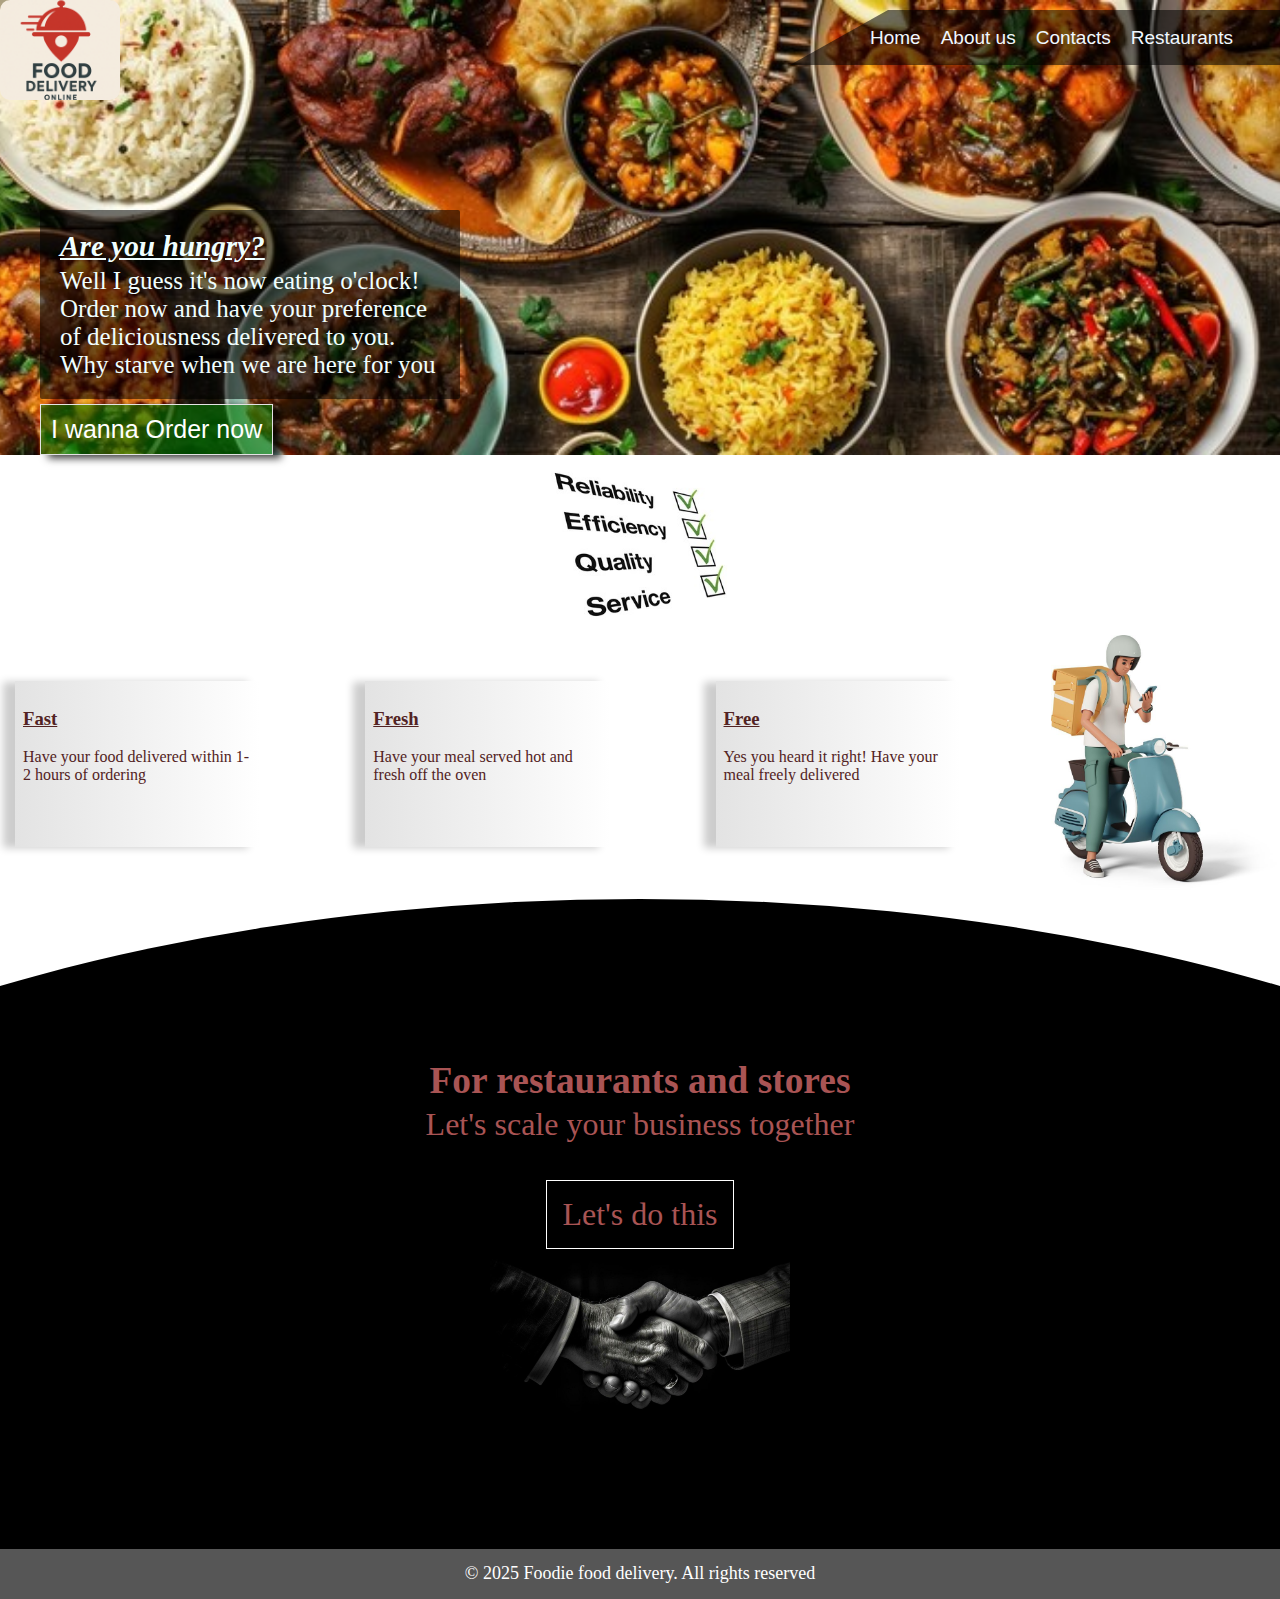
<file: index.html>
<!DOCTYPE html>
<html lang="en">
<head>
    <meta charset="UTF-8">
    <meta name="viewport" content="width=device-width, initial-scale=1.0">
    <title>Foodie</title>
    <link rel="stylesheet" href="home.css">
    
</head>
<body>
    <div class="contain1-div">
        <div class="flex-1">
            <div class="logo-div"></div>
            <div style="flex: 1;"></div>
                  <!-- Hamburger Icon -->
            <div class="hamburger" onclick="toggleMenu()">
                <span></span>
                <span></span>
                <span></span>
            </div>
            <div id="navigation-bar" class="navigation-bar">
                <div class="nav-div">Home</div>
                <div class="nav-div">About us</div>
                <div class="nav-div">Contacts</div>
                <div class="nav-div">Restaurants</div>
            </div>
        </div>

        <div class="briefing-div">
            <u><em><h3 style="margin-top: 0; margin-bottom: 4px;">Are you hungry?</h3></em></u>
            Well I guess it's now eating o'clock! Order now and have your preference of deliciousness delivered to you. Why starve when we are here for you
        </div>  
        <button>I wanna Order now</button>      
    </div>
        <div class="background-div">
        <img class="backg-img" src="images/quality.jpg">
        </div> 
    <div class="contain2-div">
        <div class="descr-div">
            <u><h3>Fast</h3></u>
            Have your food delivered within 1-2 hours of ordering         
        </div>
        <div class="descr-div">
            <u><h3>Fresh</h3></u>
            Have your meal served hot and fresh off the oven
        </div>
        <div class="descr-div">
            <u><h3>Free</h3></u>
            Yes you heard it right! Have your meal freely delivered
        </div>
        <div class="deliveryimg-div">
            <img class="delivery-img" src="images/delivery2.jpg">
        </div>

    </div> 
    <div class="contain3-div">
        <div class="scale-div">
            <h3 style="margin: 0; margin-bottom: 4px;">For restaurants and stores</h3>
            Let's scale your business together</div><br>
        <div class="start-div">Let's do this</div>
        <div class="handshake-div"><img class="handshake-img" src="images/handshake2.jpg"></div>
    </div>
    <div class="footer-div">&copy 2025 Foodie food delivery. All rights reserved</div> 
      <!-- Script at the end -->
    <script>
        function toggleMenu() {
        const nav = document.getElementById('navigation-bar');
        nav.classList.toggle('active');
        }



    const observer = new IntersectionObserver((entries) => {
      entries.forEach(entry => {
        if (entry.isIntersecting) {
          entry.target.classList.add("show");
        } else {
          entry.target.classList.remove("show");
        }
      });
    });
    const contain2Div= document.querySelector('.contain2-div');
    observer.observe(contain2Div);

  
  </script>  
</body>
</html>
</file>
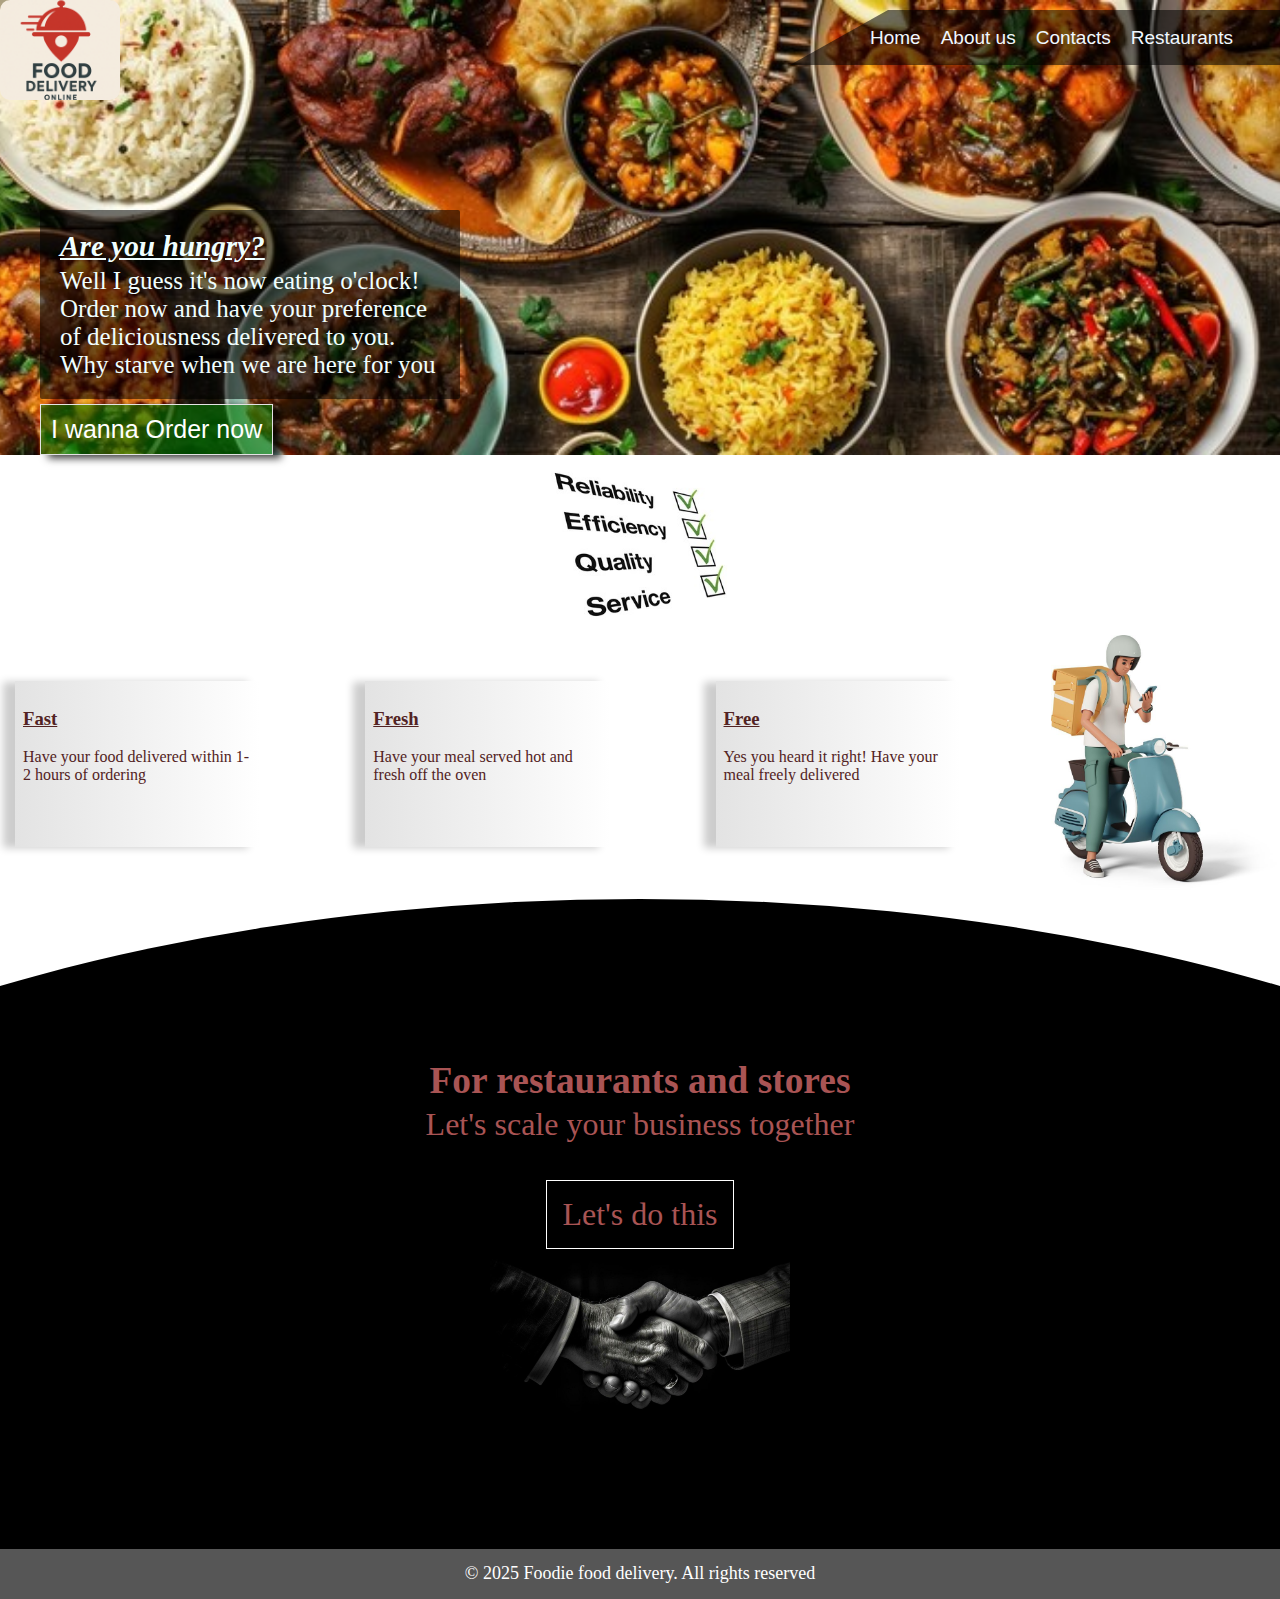
<file: home.html>
<!DOCTYPE html>
<html lang="en">
<head>
    <meta charset="UTF-8">
    <meta name="viewport" content="width=device-width, initial-scale=1.0">
    <title>Foodie</title>
    <link rel="stylesheet" href="home.css">
    
</head>
<body>
    <div class="contain1-div">
        <div class="flex-1">
            <div class="logo-div"></div>
            <div style="flex: 1;"></div>
                  <!-- Hamburger Icon -->
            <div class="hamburger" onclick="toggleMenu()">
                <span></span>
                <span></span>
                <span></span>
            </div>
            <div id="navigation-bar" class="navigation-bar">
                <div class="nav-div">Home</div>
                <div class="nav-div">About us</div>
                <div class="nav-div">Contacts</div>
                <div class="nav-div">Restaurants</div>
            </div>
        </div>

        <div class="briefing-div">
            <u><em><h3 style="margin-top: 0; margin-bottom: 4px;">Are you hungry?</h3></em></u>
            Well I guess it's now eating o'clock! Order now and have your preference of deliciousness delivered to you. Why starve when we are here for you
        </div>  
        <button>I wanna Order now</button>      
    </div>
        <div class="background-div">
        <img class="backg-img" src="images/quality.jpg">
        </div> 
    <div class="contain2-div">
        <div class="descr-div">
            <u><h3>Fast</h3></u>
            Have your food delivered within 1-2 hours of ordering         
        </div>
        <div class="descr-div">
            <u><h3>Fresh</h3></u>
            Have your meal served hot and fresh off the oven
        </div>
        <div class="descr-div">
            <u><h3>Free</h3></u>
            Yes you heard it right! Have your meal freely delivered
        </div>
        <div class="deliveryimg-div">
            <img class="delivery-img" src="images/delivery2.jpg">
        </div>

    </div> 
    <div class="contain3-div">
        <div class="scale-div">
            <h3 style="margin: 0; margin-bottom: 4px;">For restaurants and stores</h3>
            Let's scale your business together</div><br>
        <div class="start-div">Let's do this</div>
        <div class="handshake-div"><img class="handshake-img" src="images/handshake2.jpg"></div>
    </div>
    <div class="footer-div">&copy 2025 Foodie food delivery. All rights reserved</div> 
      <!-- Script at the end -->
    <script>
        function toggleMenu() {
        const nav = document.getElementById('navigation-bar');
        nav.classList.toggle('active');
        }



    const observer = new IntersectionObserver((entries) => {
      entries.forEach(entry => {
        if (entry.isIntersecting) {
          entry.target.classList.add("show");
        } else {
          entry.target.classList.remove("show");
        }
      });
    });
    const contain2Div= document.querySelector('.contain2-div');
    observer.observe(contain2Div);

  
  </script>  
</body>
</html>
</file>
<file: home.css>
body{
    margin: 0;
    padding: 0;
    font-family: 'Lucida Sans';
    color: rgb(82, 35, 35);
    width: 100%;
    height: 100%;
    overflow-x: hidden;    
}
.contain1-div{
    background-image: url(images/foodiebackground.jpg);
    background-size: cover; /* Makes the image cover the entire div */
    background-position: center; /* Centers the image */
    background-repeat: no-repeat; /* Prevents tiling */
    position: relative;
    
}
.flex-1{
    display: flex;
    height: 100px;
    position: relative;
}
.logo-div{
    background-image: url(images/foodielogo.png);
    background-size: cover; /* Makes the image cover the entire div */
    background-position: center; /* Centers the image */
    background-repeat: no-repeat;
    width: 120px;
    border-radius: 10px;
}
.navigation-bar{
    display: flex;
    align-items: center;
    color: aliceblue;
    font-size: 19px;
    font-weight: medium;
    font-family: sans-serif;
    margin-top: 10px;    
    background-color: rgba(0,0,0, 0.55);
    max-height: 35px;
    height: 100%;
    padding: 10px;
    gap: 20px;
    padding-left: 80px;
    clip-path: polygon(20% 0%, 100% 0%, 100% 100%, 0% 100%);
    width: 100%;
    max-width: 400px;
}
.nav-div{
    cursor: pointer;
    transition: 0.3s;
}
.nav-div:hover{
    text-decoration: underline;
    padding: 1px;
}
/* Hamburger icon */
.hamburger {
    width: 30px;
    height: 22px;
    display: none;
    flex-direction: column;
    justify-content: space-between;
    cursor: pointer;
    margin-right: 12px;
    margin-top: 16px;
}

.hamburger span {
    height: 3px;
    background: white;
    border-radius: 2px;
}
.briefing-div{
    color: azure;
    margin-left: 40px;
    margin-top: 110px;
    width: 380px;
    font-size: 25px;
    background-color: rgba(0, 0, 0, 0.55);
    padding: 20px;
    border-radius: 2px;
    transition: 0.3s;
}
.briefing-div:hover{
    box-shadow: 8px 3px 8px 0 rgba(0, 0, 0, 0.2);
}
button{
    margin-top: 5px;
    margin-left: 40px;
    background-color: rgba(0, 118, 0, 0.6);
    color: #ffffff;
    padding: 10px;
    font-size: 25px;
    box-shadow: 8px 3px 8px 0 rgba(0, 0, 0, 0.8);
    border-style: solid;
    border-color: #e3e3e3;
    border-width: 1px;
    transition: 0.35s;
}
button:hover{
    background-color: #ffffff;
    color: rgba(0, 118, 0, 0.8);
    border-color: rgba(0, 118, 0, 0.6);
    border-width: 1.2px;
}
button:active{
    opacity: 0.5;
    margin-top: 6px;
    margin-left: 41px;
}
.contain2-div{
    display: flex;
    height: 270px;
    background: linear-gradient(to right, transparent 0%, transparent 50%, #ffffff 100%);
    align-items: center;
    justify-content: medium center;
    gap: 90px;
          opacity: 0;
      transform: translateY(100px);
      transition: all 0.6s ease-out;

}
.contain2-div.show {
    opacity: 1;
    transform: translateY(0);
}
.descr-div{
    height: 150px;
    max-width: 250px;
    width: 100%;
    background: linear-gradient(to right, #e3e3e3, #ffffff);
    padding: 8px;
    margin-left: 15px;
    box-shadow: -12px 1px 8px 0 rgba(0, 0, 0, 0.2);

}
.deliveryimg-div{
    background: transparent;
    max-width: 400px;
    width: 100%;
    box-shadow: inset 0 2px 6px rgba(0, 0, 0, 0.9);
}
.delivery-img{
    background: transparent;  /* Make sure image has no background color */
    display: block;
    width: 100%;
    height: 100%;
}
.background-div{
    display: flex;
    width: 100%;
    justify-content: center;  
}
.backg-img{
    width: 100%;
    max-width: 200px;
    height: 100%;
    max-height: 200px;
}
.contain3-div{
    clip-path: ellipse(100% 100% at 50% 100%);
    background-color: black;
    height: 650px;
    width: 100%;
    display: flex;
    justify-content: center;
    align-items: center;
    flex-direction: column;
    font-size: 32px;
    color: rgb(169, 84, 84);
}
.scale-div{
    padding: 40px;
    padding-bottom: 0;
    display: flex;
    flex-direction: column;
    align-items: center;
    
}
.start-div{
    border: 1px solid #ffffff;
    padding: 15px;
    cursor: pointer;
    transition: 0.3s;
}
.start-div:hover{
    margin-bottom: 1.5px;
    text-decoration: underline;
    text-decoration-color: rgb(94, 94, 94);
    text-decoration-thickness: 0.2px;
    text-underline-offset: 4px;
    background-color: #ffffff;
    color: black;
}
.handshake-img{
    max-width: 300px;
    width: 100%;
}
.footer-div{
    display: flex;
    justify-content: center;
    align-items: center;
    height: 50px;
    width: 100%;
    color: #ffffff;
    font-family: Calibri;
    font-size: large;
    background-color: rgb(86, 86, 86);
}
@media (max-width: 768px) {
  .navigation-bar {
    display: none;
    position: absolute;
    top: 45px;
    right: 0;
  }
    .navigation-bar.active{
        display: flex;
        flex-direction: column;
        background-color: rgba(0,0,0,0.65);
        padding: 0;
        clip-path: none;
        width: 150px;
        max-height: 900px;
    }

    .hamburger {
        display: flex;
    }
    .contain1-div{
        width: 100%;
    }

    .briefing-div {
        margin-left: 20px;
        width: auto;
    }

    .contain2-div {
        flex-direction: column;
        height: auto;
        width: 100%;
    }
    .deliveryimg-div{
        background: transparent;
        width: 100%;
        box-shadow: inset 0 2px 6px rgba(0, 0, 0, 0.9);

    }
    .deliveryimg-div.show{
        opacity: 1;
        transform: translateY(0);
    }
    .delivery-img{
        background: transparent; 
    }

    .contain3-div {
        clip-path: ellipse(100% 100% at 50% 100%);
        height: 700px;
    }
    .descr-div{
        margin: 0;
    }
    .footer-div{
        width: 100%;
    }
}
@media (min-width: 769px) {
    .hamburger {
    display: none;
    }
}
</file>
